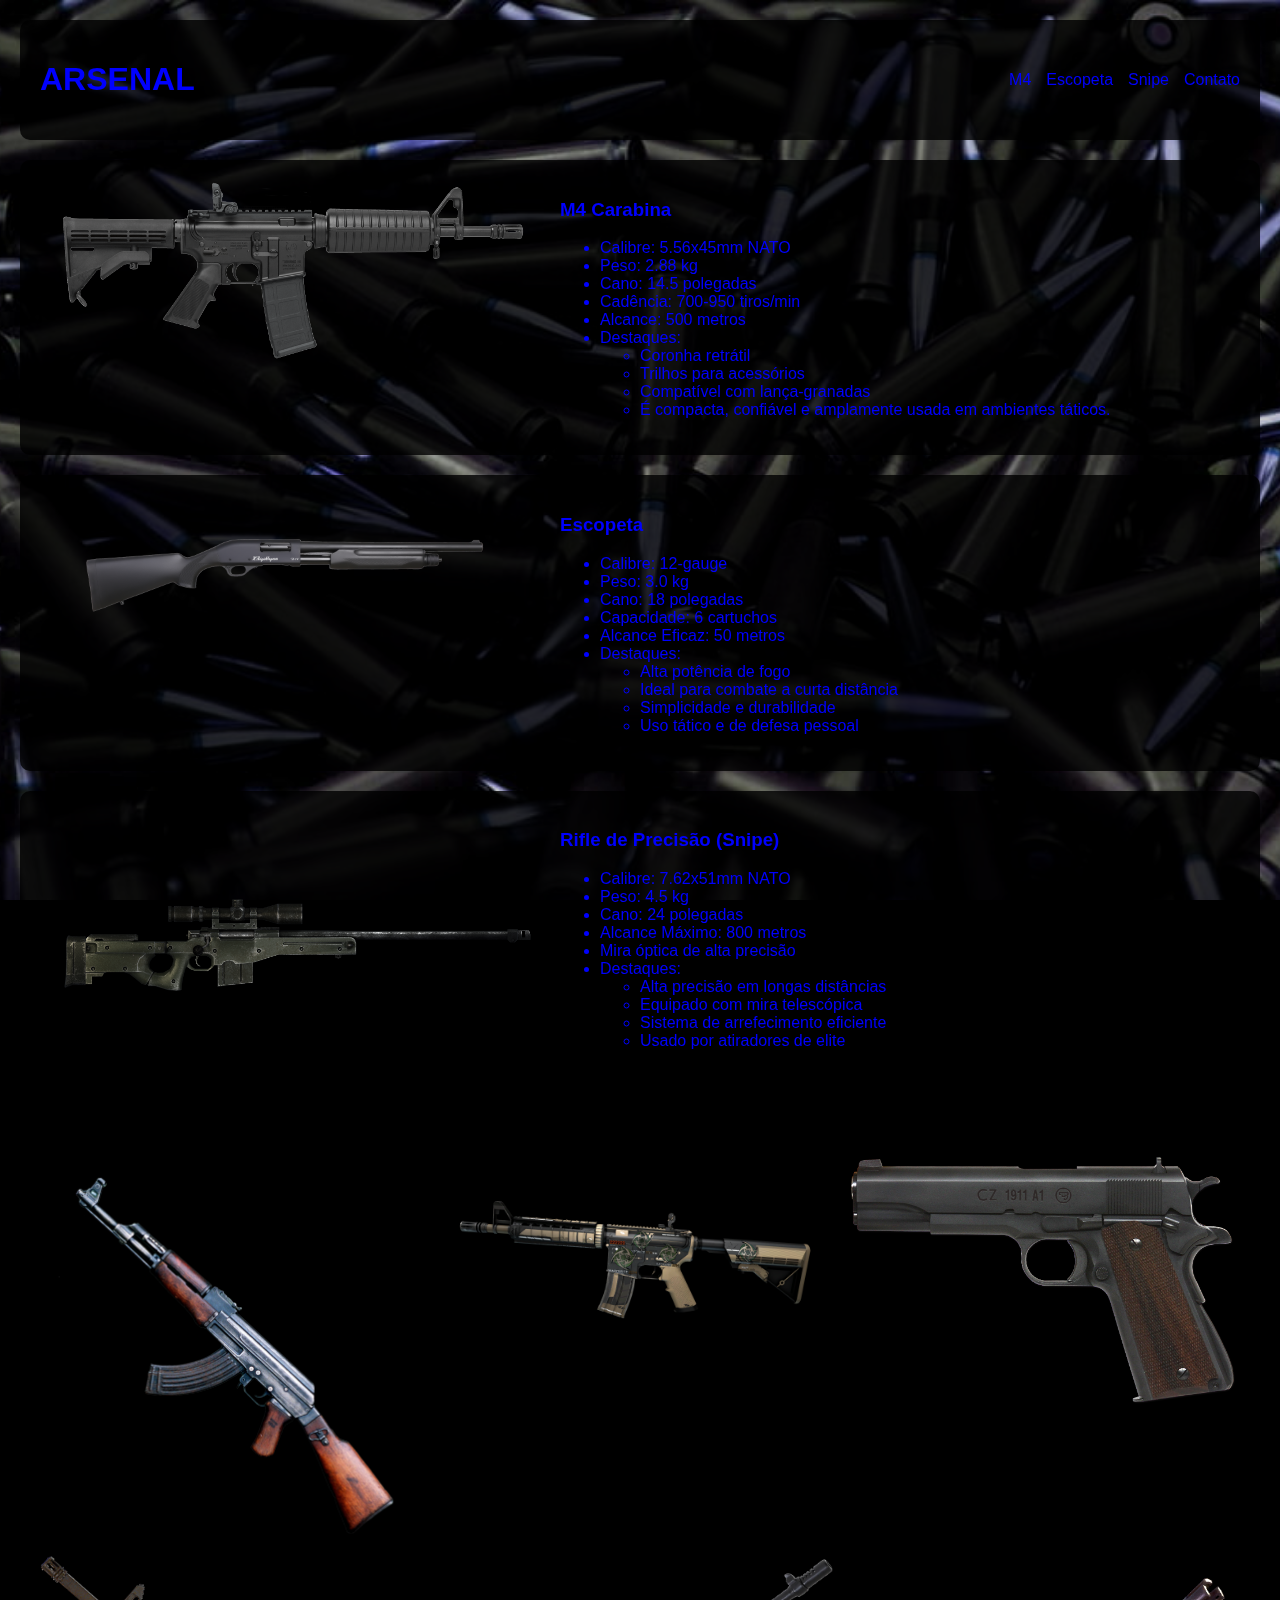
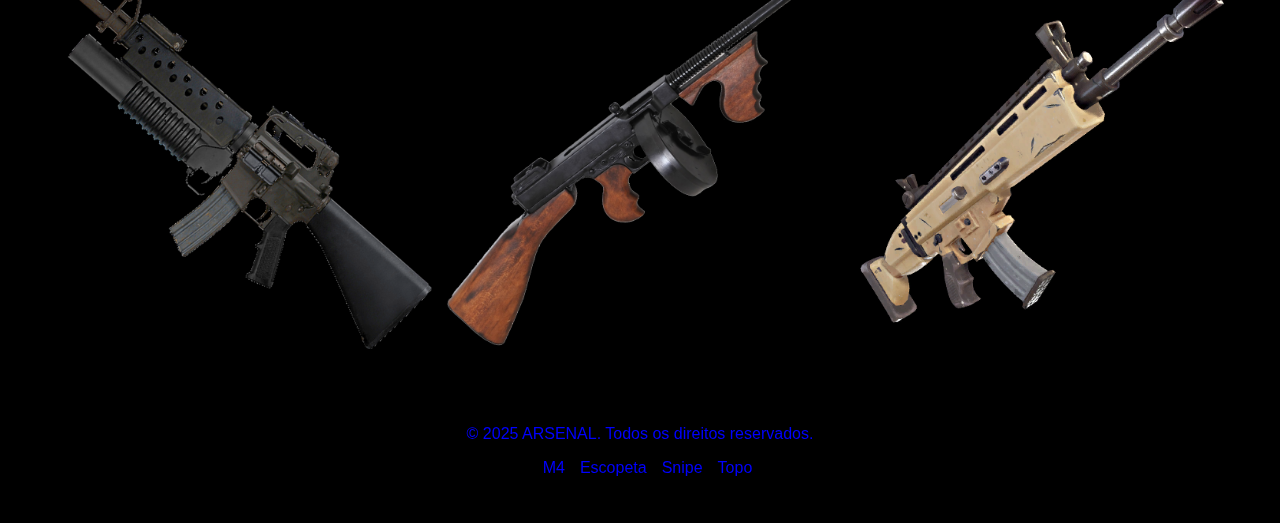
<file: ARSENAL/index.html>
<!DOCTYPE html>
<html lang="pt-br">

<head>
    <meta charset="UTF-8">
    <title>ARSENAL</title>
    <link rel="stylesheet" href="style.css">
</head>

<body>

    <div class="banner"></div>

    <header class="cabeca">
        <h1>ARSENAL</h1>
        <nav class="nav-bar">
            <ul>
                <li><a href="#m4">M4</a></li>
                <li><a href="#escopeta">Escopeta</a></li>
                <li><a href="#snipe">Snipe</a></li>
                <li><a href="#contato">Contato</a></li>
            </ul>
        </nav>
    </header>

    <div id="m4" class="M4">
        <img src="img/pngegg3.png" alt="M4" class="weapon-image">
        <div class="details">
            <h3>M4 Carabina</h3>
            <ul>
                <li>Calibre: 5.56x45mm NATO</li>
                <li>Peso: 2.88 kg</li>
                <li>Cano: 14.5 polegadas</li>
                <li>Cadência: 700-950 tiros/min</li>
                <li>Alcance: 500 metros</li>
                <li>Destaques:
                    <ul>
                        <li>Coronha retrátil</li>
                        <li>Trilhos para acessórios</li>
                        <li>Compatível com lança-granadas</li>
                        <li>É compacta, confiável e amplamente usada em ambientes táticos.</li>
                    </ul>
                </li>
            </ul>
        </div>
    </div>

    <div id="escopeta" class="ESCOPETA">
        <img src="img/pngwing.com.png" alt="Escopeta" class="weapon-image">
        <div class="details">
            <h3>Escopeta</h3>
            <ul>
                <li>Calibre: 12-gauge</li>
                <li>Peso: 3.0 kg</li>
                <li>Cano: 18 polegadas</li>
                <li>Capacidade: 6 cartuchos</li>
                <li>Alcance Eficaz: 50 metros</li>
                <li>Destaques:
                    <ul>
                        <li>Alta potência de fogo</li>
                        <li>Ideal para combate a curta distância</li>
                        <li>Simplicidade e durabilidade</li>
                        <li>Uso tático e de defesa pessoal</li>
                    </ul>
                </li>
            </ul>
        </div>
    </div>

    <div id="snipe" class="SNIPE">
        <img src="/ARSENAL/img/pngwing.com (1).png" alt="Snipe" class="weapon-image">
        <div class="details">
            <h3>Rifle de Precisão (Snipe)</h3>
            <ul>
                <li>Calibre: 7.62x51mm NATO</li>
                <li>Peso: 4.5 kg</li>
                <li>Cano: 24 polegadas</li>
                <li>Alcance Máximo: 800 metros</li>
                <li>Mira óptica de alta precisão</li>
                <li>Destaques:
                    <ul>
                        <li>Alta precisão em longas distâncias</li>
                        <li>Equipado com mira telescópica</li>
                        <li>Sistema de arrefecimento eficiente</li>
                        <li>Usado por atiradores de elite</li>
                    </ul>
                </li>
            </ul>
        </div>
    </div>

    <div class="galeria">
        <img src="/ARSENAL/img/ak.png" alt="Imagem 1">
        <img src="/ARSENAL/img/arma1.png" alt="Imagem 2">
        <img src="/ARSENAL/img/arma2.png" alt="Imagem 3">
        <img src="img/arma3.png" alt="Imagem 4">
        <img src="img/arma4.png" alt="Imagem 5">
        <img src="img/arma5.png" alt="Imagem 6">
    </div>

    <footer class="rodape" id="contato">
        <p>&copy; 2025 ARSENAL. Todos os direitos reservados.</p>
        <ul>
            <li><a href="#m4">M4</a></li>
            <li><a href="#escopeta">Escopeta</a></li>
            <li><a href="#snipe">Snipe</a></li>
            <li><a href="#cabeca">Topo</a></li>
        </ul>
    </footer>
</body>

</html>
</file>
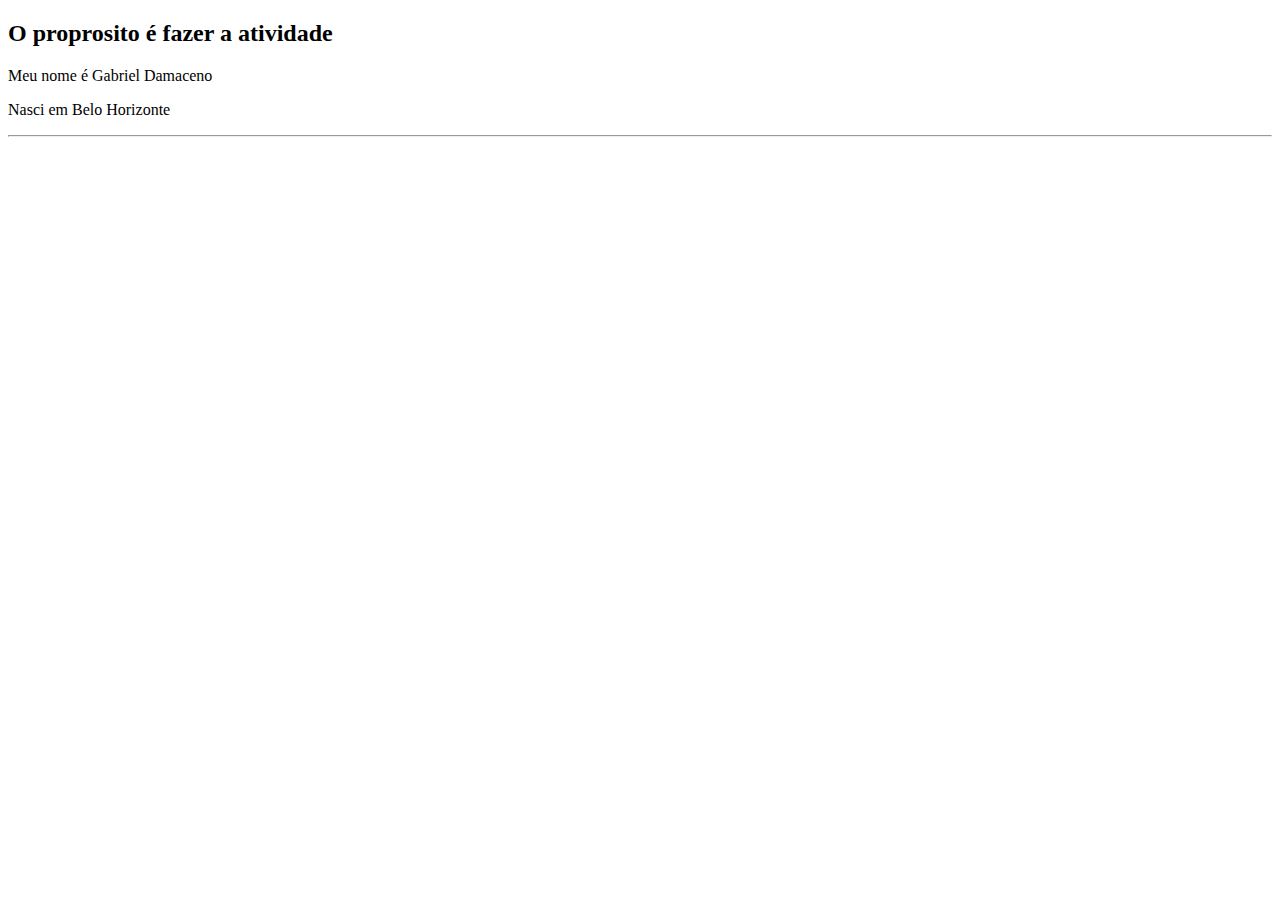
<file: ATT_1.html>
<!DOCTYPE html>
<html lang="en">
<head>
    <title>Fazendo minha atividade</title>
    <meta charset="UTF-8">
</head>
<body>
    <h2>O proprosito é fazer a atividade </h2>
    <p>
        Meu nome é Gabriel Damaceno
    </p>

    <p>
        Nasci em Belo Horizonte
    </p>
<hr>



</body>
</html>
</file>
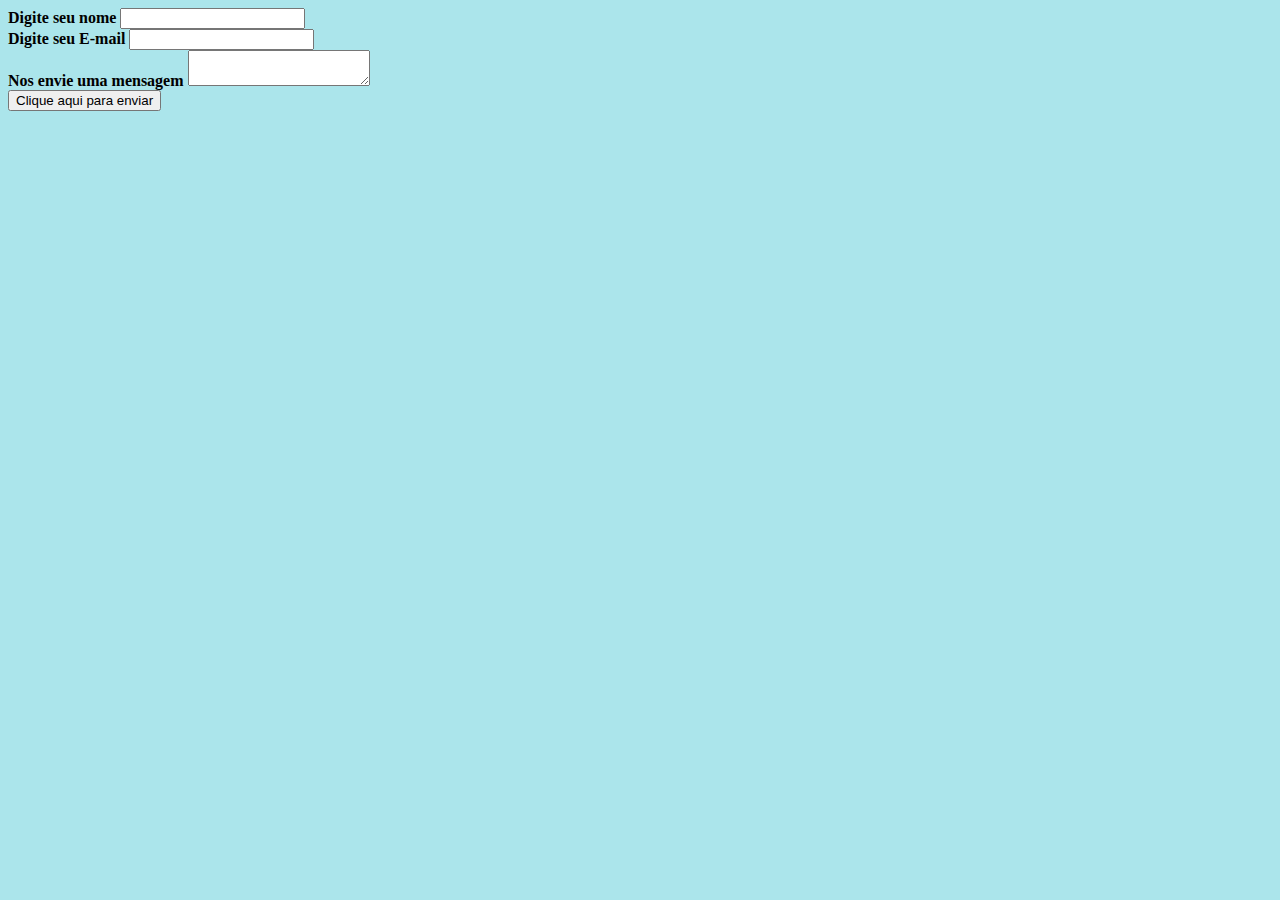
<file: ATT_1_2.html>
<!DOCTYPE html> <html>
    <head>
        <title>Contato</title>
        


    </head>
    <body style="background-color: rgb(171, 229, 235);">
        <b>Digite seu nome</b>
        <input type="Nome">
       
        <br>

        <b>Digite seu E-mail</b>
        <input type="email" id="email" name="email">
        
        <br>

        <b>Nos envie uma mensagem</b>
        <textarea msg>
          </textarea>
        
        <br>

        <button type="ENVIAR">Clique aqui para enviar</button>


    </body>



</html>
</file>
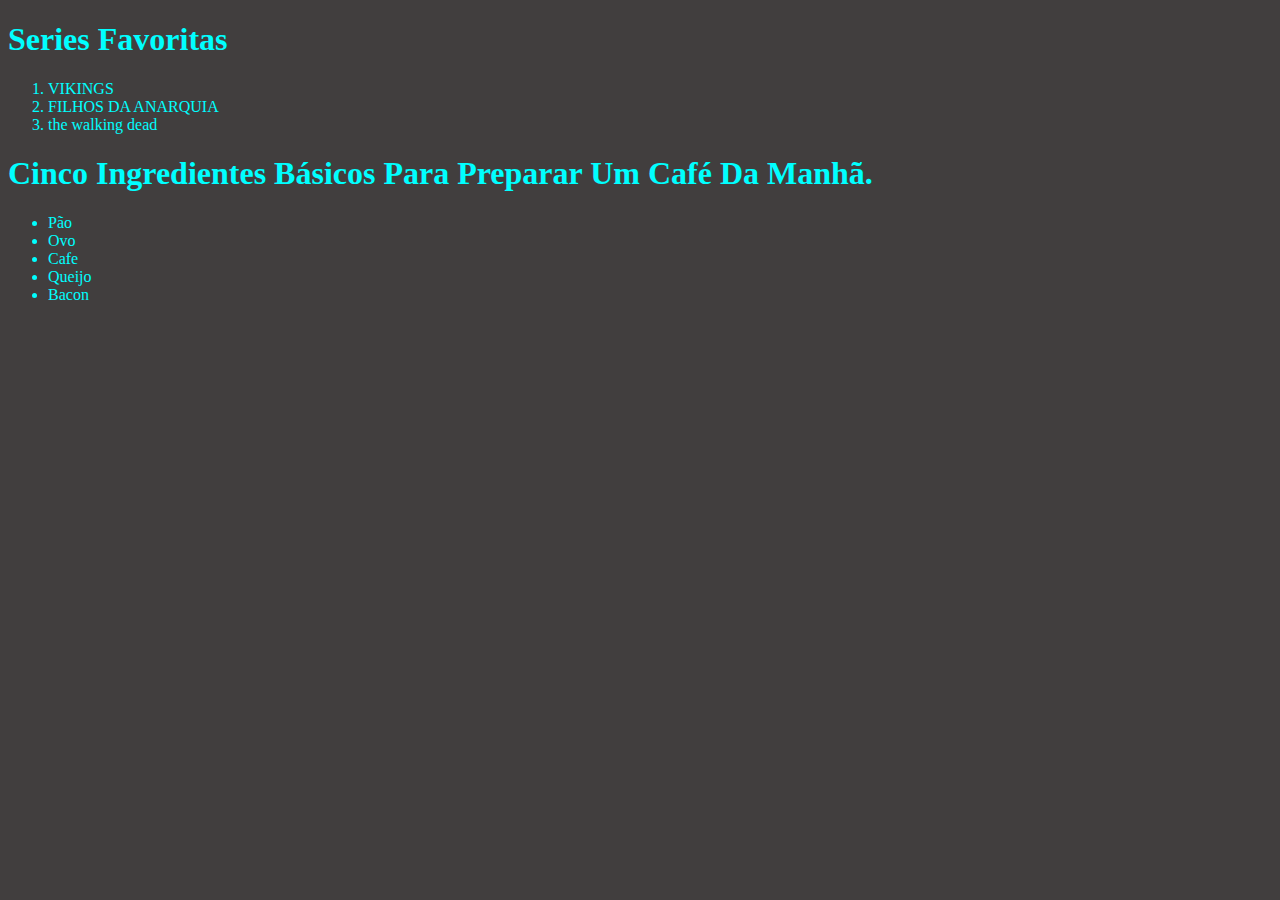
<file: ATT_1_3.html>
<!DOCTYPE html> <html>

<head>

<title>LISTAS</title>

</head>
<body style="background-color: rgb(65, 62, 62);">
    <h1 style="color: aqua;">Series Favoritas</h1>
    
    <Ol style="color: aqua;">
        <li>VIKINGS</li>
        <li>FILHOS DA ANARQUIA</li>
        <li>the walking dead</li>
    </Ol>

    <h1 style="color: aqua;">Cinco Ingredientes Básicos Para Preparar Um Café Da Manhã.</h1>

    <ul style="color: aqua;">
        <li>Pão</li>
        <li>Ovo</li>
        <li>Cafe</li>
        <li>Queijo</li>
        <li>Bacon</li>
    </ul>




</body>


















</html>
</file>
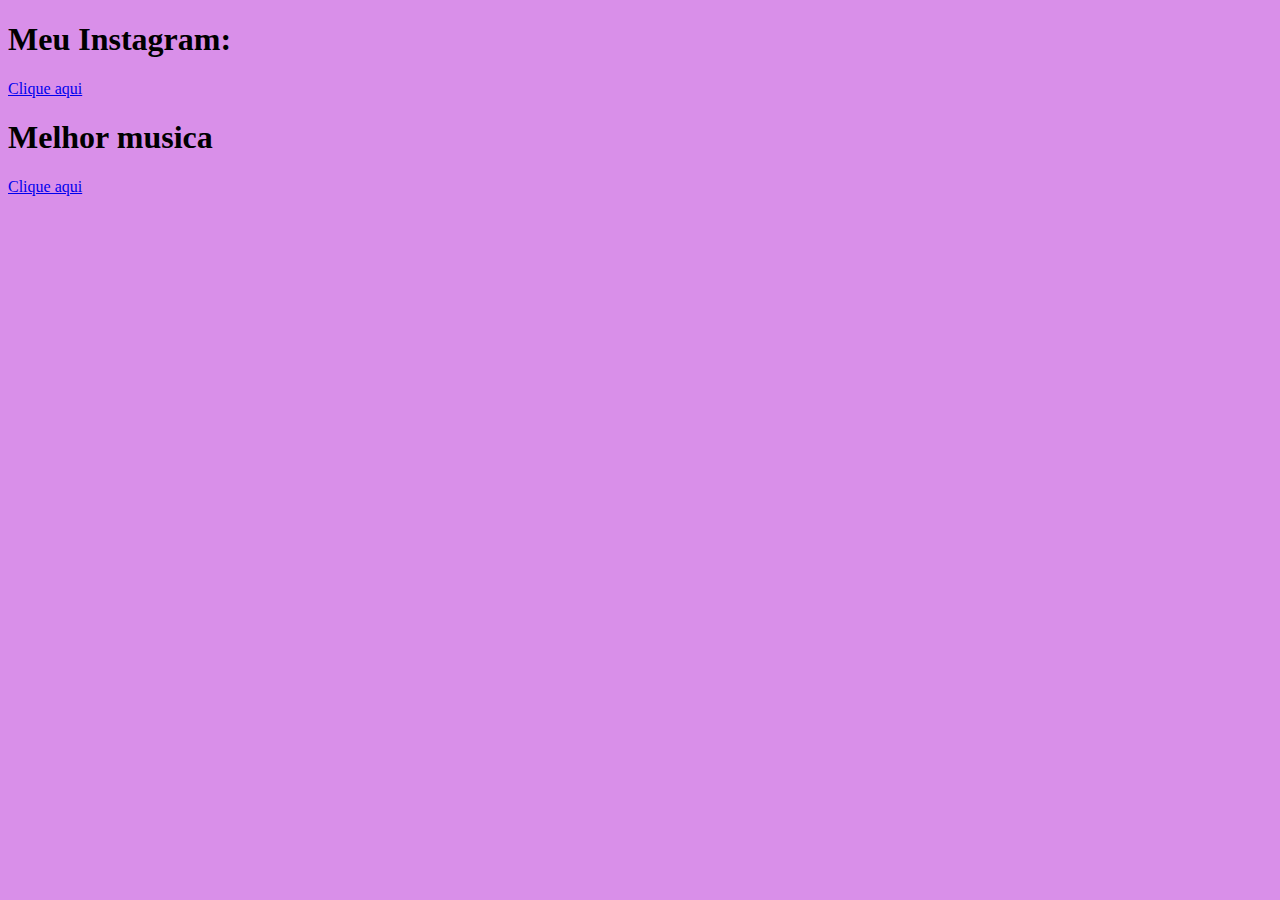
<file: ATT_1_4.html>
<!DOCTYPE html> <html>

<head>
    <title>LINKS</title>
</head>
<body style="background-color: rgb(217, 143, 233);">
<h1>Meu Instagram:</h1>
<a href="https://www.instagram.com/gabriel_dmcn20/" target="_blank">Clique aqui</a>
<br>
<h1>Melhor musica</h1>
<a href="https://www.youtube.com/watch?v=cb7lRInEa6c"target="_blank">Clique aqui</a>


</body>
</html>
</file>
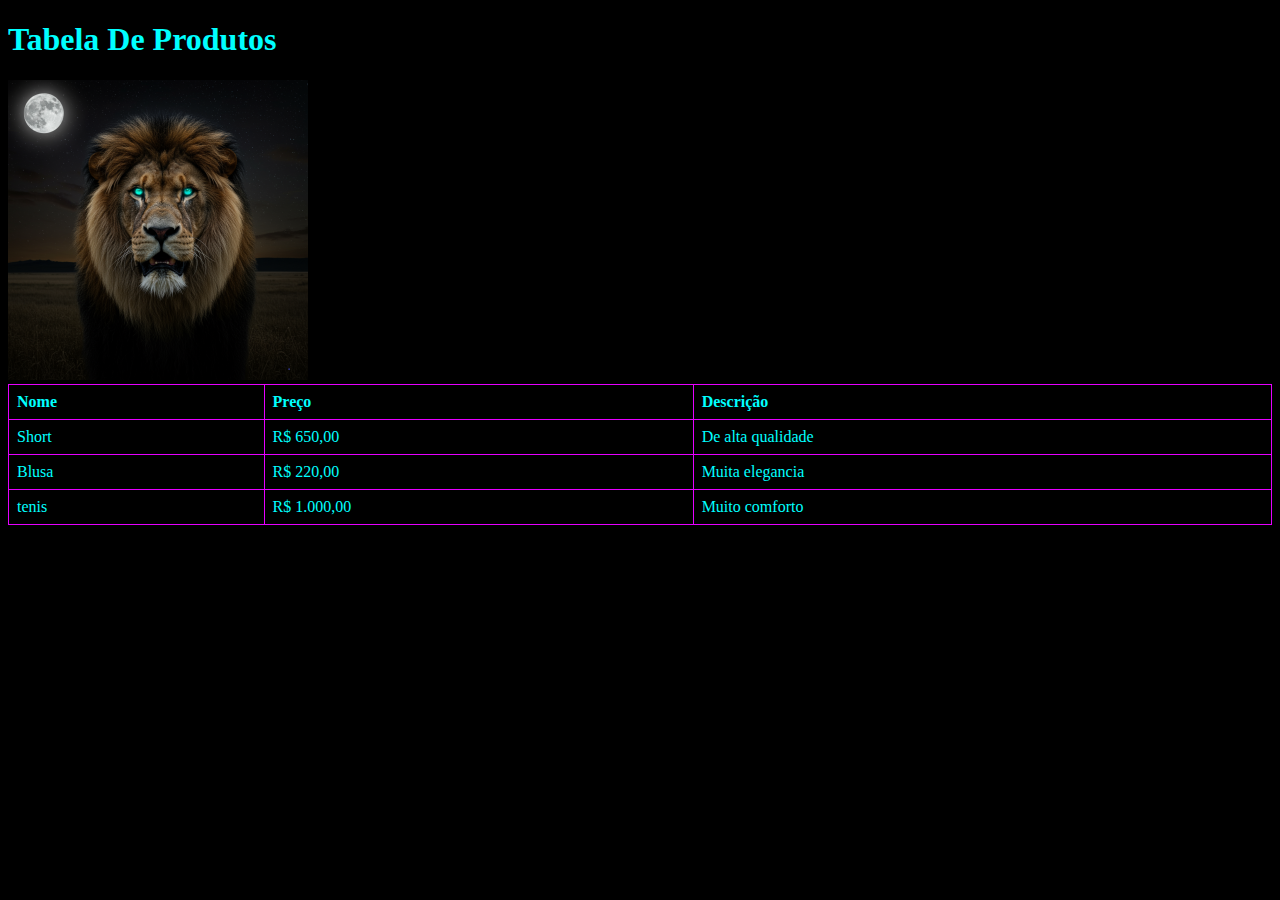
<file: ATT_1_6.html>
<!DOCTYPE html>
<html>
<head>
<title>Tabela de Produtos</title>
<style>
  table {
    width: 100%;
    border-collapse: collapse;
  }
  th, td {
    border: 1px solid rgb(230, 0, 255);
    padding: 8px;
    text-align: left;
  }
</style>
</head>
<body style="background-color: black; color: aqua;">
    <H1>Tabela De Produtos</H1>
    <img src="leão2.png">

<table>
  <thead>
    <tr>
      <th>Nome</th>
      <th>Preço</th>
      <th>Descrição</th>
    </tr>
  </thead>
  <tbody>
    <tr>
      <td>Short</td>
      <td>R$ 650,00</td>
      <td>De alta qualidade</td>
    </tr>
    <tr>
      <td>Blusa</td>
      <td>R$ 220,00</td>
      <td>Muita elegancia</td>
    </tr>
    <tr>
      <td>tenis</td>
      <td>R$ 1.000,00</td>
      <td>Muito comforto</td>
    </tr>
  </tbody>
</table>

</body>
</html>
</file>
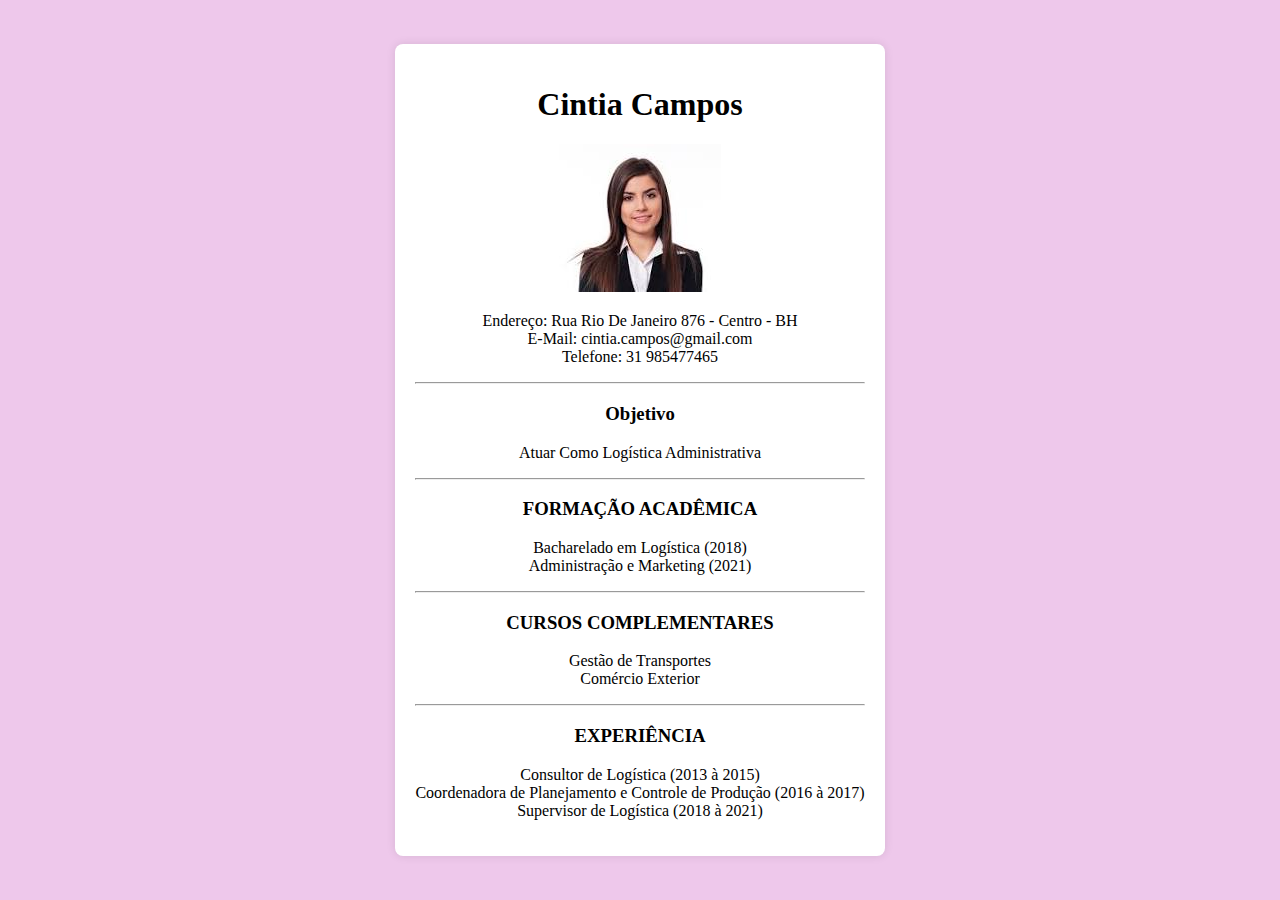
<file: curriculo.html>
<!DOCTYPE html>
<html lang="pt-br">

<head>
    <title>Currículo</title>
    <meta charset="UTF-8">
    <style>
        body {
            background-color: rgb(238, 200, 235);
            display: flex;
            justify-content: center;
            align-items: center;
            min-height: 100vh;
            margin: 0;
        }

        div {
            max-width: 800px;
            margin: 20px;
            padding: 20px;
            background-color: white;
            border-radius: 8px;
            box-shadow: 0 0 10px rgba(0, 0, 0, 0.1);
            text-align: center;
        }

        ul {
            list-style: none;
            padding: 0;
        }
    </style>
</head>

<body>
    <div>
        <h1>Cintia Campos</h1>
        <img
            src=[data-uri]>

        <br>
        <ul>
            <li>Endereço: Rua Rio De Janeiro 876 - Centro - BH</li>
            <li>E-Mail: cintia.campos@gmail.com</li>
            <li>Telefone: 31 985477465</li>
        </ul>
        <hr>
        <h3>Objetivo</h3>
        <ul>
            <li>Atuar Como Logística Administrativa</li>
        </ul>
        <hr>
        <h3>FORMAÇÃO ACADÊMICA</h3>
        <ul>
            <li>Bacharelado em Logística (2018)</li>
            <li>Administração e Marketing (2021)</li>
        </ul>
        <hr>
        <h3>CURSOS COMPLEMENTARES</h3>
        <ul>
            <li>Gestão de Transportes</li>
            <li>Comércio Exterior</li>
        </ul>
        <hr>
        <h3>EXPERIÊNCIA</h3>
        <ul>
            <li>Consultor de Logística (2013 à 2015)</li>
            <li>Coordenadora de Planejamento e Controle de Produção (2016 à 2017)</li>
            <li>Supervisor de Logística (2018 à 2021)</li>
        </ul>
    </div>
</body>

</html>
</file>
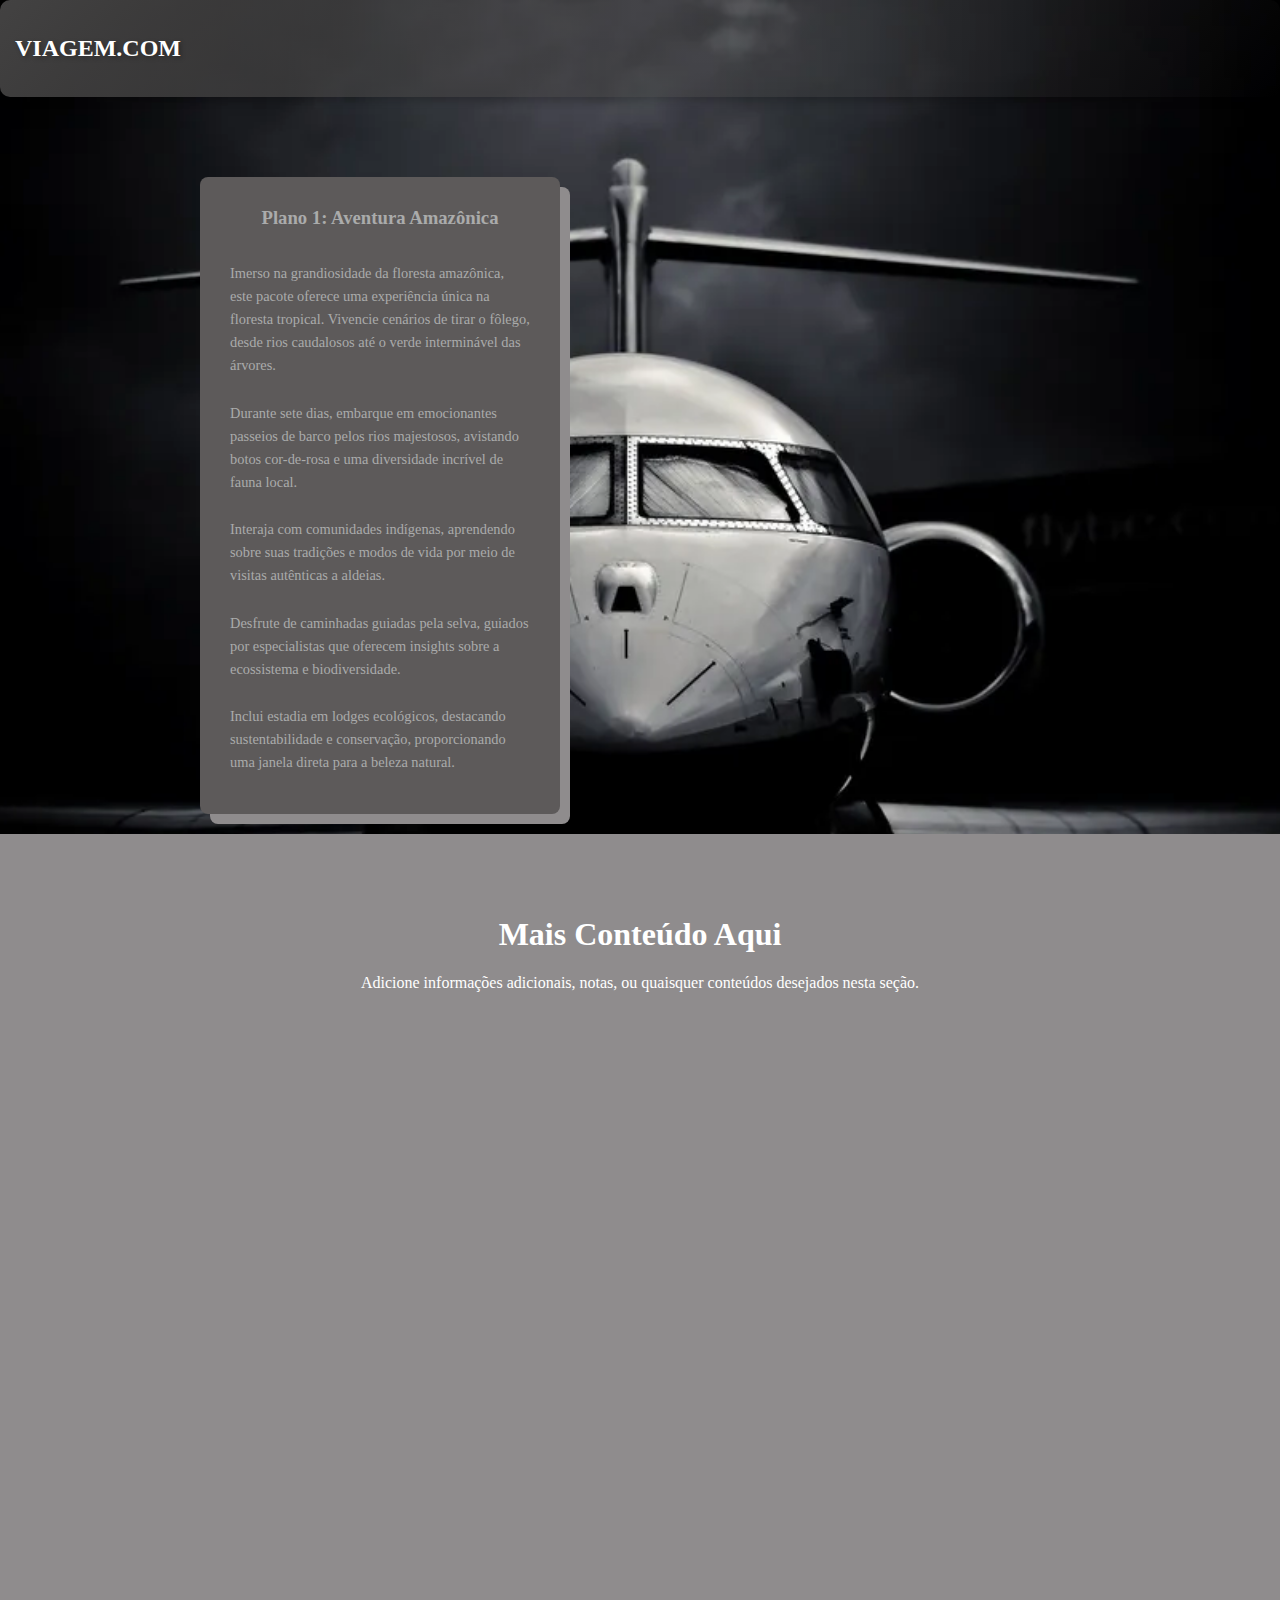
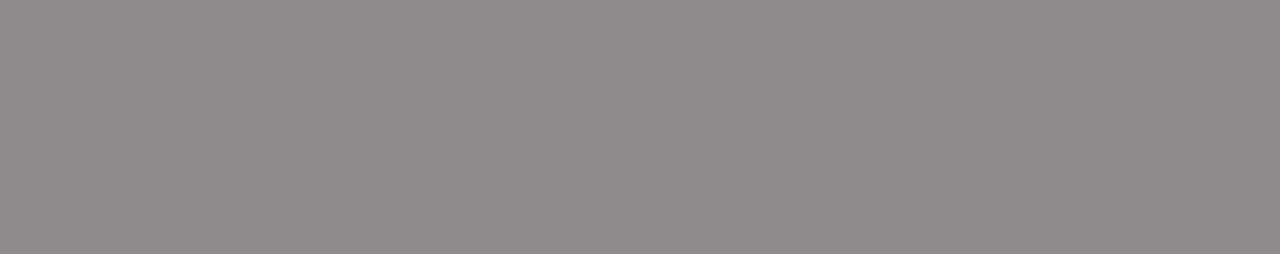
<file: ATT_Viagem/teste.html>
<!DOCTYPE html>
<html lang="pt-br">

<head>
    <title>VIAGEM</title>
    <meta charset="UTF-8">
</head>

<body>
    <div class="cabeca">
        <h2>VIAGEM.COM</h2>
    </div>
    <div class="container">
        <!-- Suas divisões dos planos -->
        <div class="plano1">
            <h3>Plano 1: Aventura Amazônica</h3>
            <p>Imerso na grandiosidade da floresta amazônica, este pacote oferece uma experiência única na floresta
                tropical. Vivencie cenários de tirar o fôlego, desde rios caudalosos até o verde interminável das
                árvores.</p>
            <p>Durante sete dias, embarque em emocionantes passeios de barco pelos rios majestosos, avistando botos
                cor-de-rosa e uma diversidade incrível de fauna local.</p>
            <p>Interaja com comunidades indígenas, aprendendo sobre suas tradições e modos de vida por meio de visitas
                autênticas a aldeias.</p>
            <p>Desfrute de caminhadas guiadas pela selva, guiados por especialistas que oferecem insights sobre a
                ecossistema e biodiversidade.</p>
            <p>Inclui estadia em lodges ecológicos, destacando sustentabilidade e conservação, proporcionando uma janela
                direta para a beleza natural.</p>
        </div>
        <!-- Planos adicionais -->
    </div>
    <!-- Nova seção para a segunda parte -->
    <div class="segunda-parte">
        <h1>Mais Conteúdo Aqui</h1>
        <p>Adicione informações adicionais, notas, ou quaisquer conteúdos desejados nesta seção.</p>
    </div>
</body>

</html>
<style>
body {
    background-image: url(cabine-de-aviao-hd-em-preto-e-branco-5ifj4czxchdiwidu.webp);
    background-size: cover;
    background-position: center;
    background-repeat: no-repeat;
    height: 100vh; /* Esse valor aplica-se apenas à imagem no viewport inicial */
    margin: 0;
}

.cabeca {
    flex: 1;
    color: rgb(255, 255, 255);
    text-align: left;
    text-shadow: 2px 2px 5px rgba(0, 0, 0, 0.3);
    padding: 15px;
    background-image: linear-gradient(135deg, rgb(67, 66, 66), transparent);
    border-radius: 10px;
    transition: background-color 0.3s ease, transform 0.3s ease;
    font-family: 'Lobster', cursive;
    box-shadow: 0 4px 8px rgba(0, 0, 0, 0.2);
}

.container {
    display: flex;
    justify-content: space-between;
    gap: 20px;
    margin: 80px 200px 20px;
}

.plano1 {
    flex: 1;
    max-width: 300px;
    padding: 20px;
    background-color: rgb(93, 90, 90);
    border-radius: 8px;
    border: 10px solid transparent;
    box-shadow: 10px 10px #8f8c8d;
    height: auto;
    color: rgb(170, 171, 171);
    text-align: start;
    display: flex;
    flex-direction: column;
    align-items: center;
    transition: transform 0.3s ease, box-shadow 0.3s ease;
    cursor: pointer;
    overflow: hidden;
}

.cabeca:hover {
    background-color: rgba(50, 49, 49, 0.8);
}

.plano1:hover {
    transform: scale(1.05);
    box-shadow: 0 0 15px rgba(0, 0, 0, 0.2);
    background-color: rgb(83, 80, 80);
}

.plano1 h3 {
    margin-top: 0;
}

.plano1 p {
    font-size: 0.9em;
    line-height: 1.6;
    margin-bottom: 10px;
}

/* Nova seção para a segunda parte da página */
.segunda-parte {
    background-color: #8f8c8d;
    color: white;
    text-align: center;
    padding: 60px 40px;
    min-height: 100vh; /* Isso garante que a seção cubra toda a altura da tela */
}
</style>
</file>
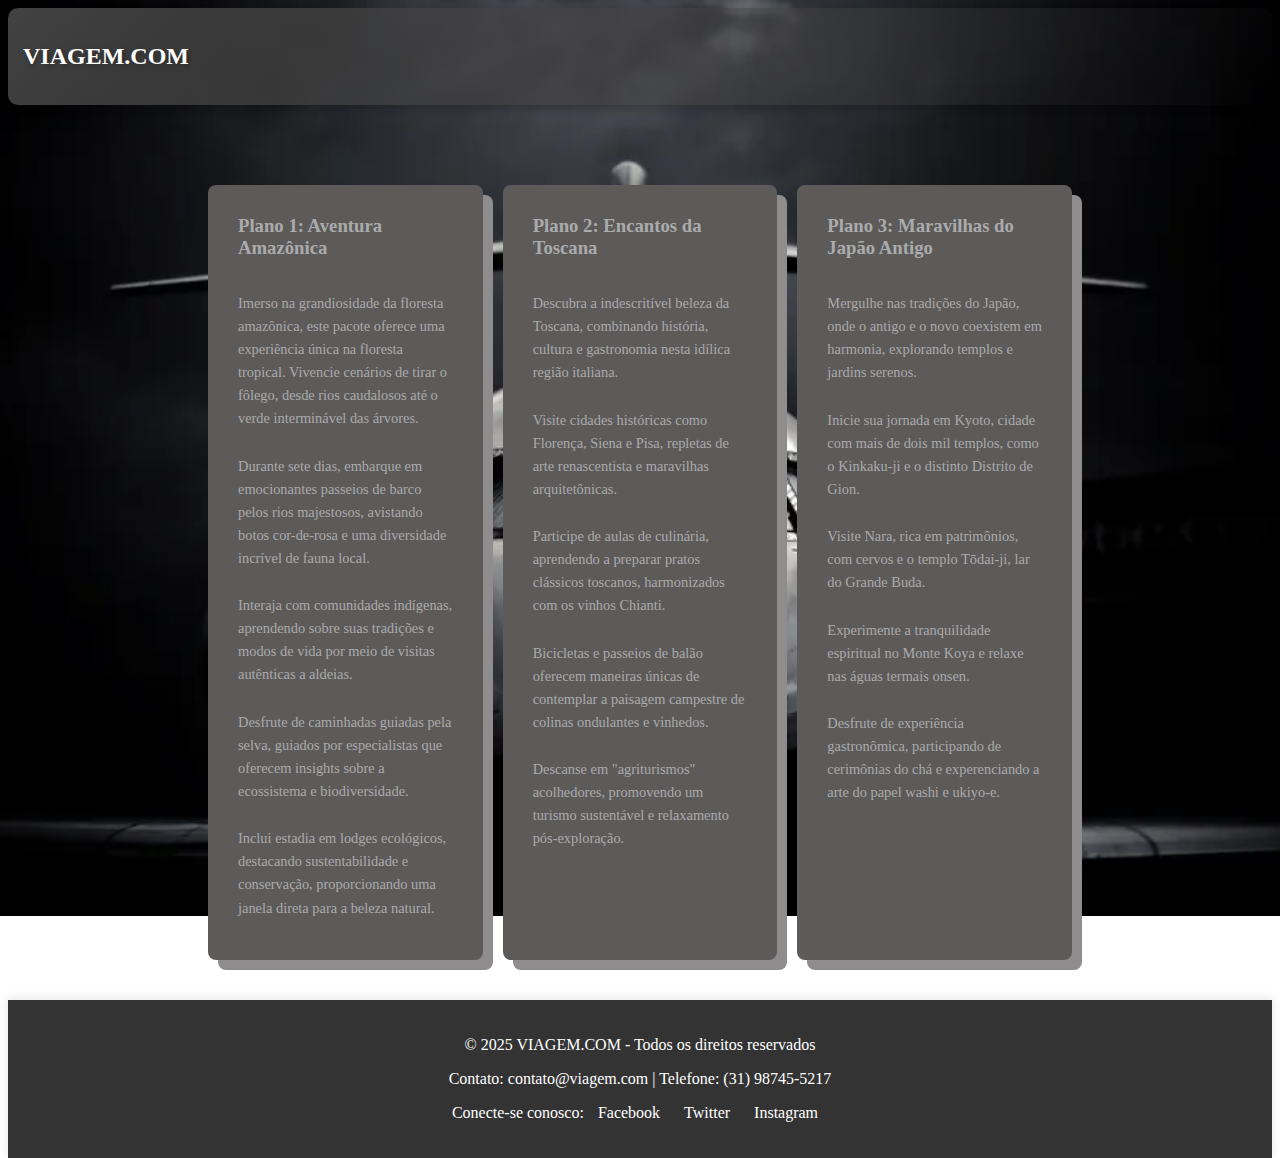
<file: ATT_Viagem/Viagem.html>
<!DOCTYPE html>
<html lang="pt-br">

<head>
    <title>VIAGEM</title>
    <meta charset="UTF-8">
</head>

<body>
    <div class="cabeca">
        <h2>VIAGEM.COM</h2>
    </div>
    <div class="container">
        <div class="plano1">
            <h3>Plano 1: Aventura Amazônica</h3>
            <p>Imerso na grandiosidade da floresta amazônica, este pacote oferece uma experiência única na floresta
                tropical. Vivencie cenários de tirar o fôlego, desde rios caudalosos até o verde interminável das
                árvores.</p>
            <p>Durante sete dias, embarque em emocionantes passeios de barco pelos rios majestosos, avistando botos
                cor-de-rosa e uma diversidade incrível de fauna local.</p>
            <p>Interaja com comunidades indígenas, aprendendo sobre suas tradições e modos de vida por meio de visitas
                autênticas a aldeias.</p>
            <p>Desfrute de caminhadas guiadas pela selva, guiados por especialistas que oferecem insights sobre a
                ecossistema e biodiversidade.</p>
            <p>Inclui estadia em lodges ecológicos, destacando sustentabilidade e conservação, proporcionando uma janela
                direta para a beleza natural.</p>
        </div>
        <div class="plano1">
            <h3>Plano 2: Encantos da Toscana</h3>
            <p>Descubra a indescritível beleza da Toscana, combinando história, cultura e gastronomia nesta idílica
                região italiana.</p>
            <p>Visite cidades históricas como Florença, Siena e Pisa, repletas de arte renascentista e maravilhas
                arquitetônicas.</p>
            <p>Participe de aulas de culinária, aprendendo a preparar pratos clássicos toscanos, harmonizados com os
                vinhos Chianti.</p>
            <p>Bicicletas e passeios de balão oferecem maneiras únicas de contemplar a paisagem campestre de colinas
                ondulantes e vinhedos.</p>
            <p>Descanse em "agriturismos" acolhedores, promovendo um turismo sustentável e relaxamento pós-exploração.
            </p>
        </div>
        <div class="plano1">
            <h3>Plano 3: Maravilhas do Japão Antigo</h3>
            <p>Mergulhe nas tradições do Japão, onde o antigo e o novo coexistem em harmonia, explorando templos e
                jardins serenos.</p>
            <p>Inicie sua jornada em Kyoto, cidade com mais de dois mil templos, como o Kinkaku-ji e o distinto Distrito
                de Gion.</p>
            <p>Visite Nara, rica em patrimônios, com cervos e o templo Tōdai-ji, lar do Grande Buda.</p>
            <p>Experimente a tranquilidade espiritual no Monte Koya e relaxe nas águas termais onsen.</p>
            <p>Desfrute de experiência gastronômica, participando de cerimônias do chá e experenciando a arte do papel
                washi e ukiyo-e.</p>
        </div>
    </div>
    <footer class="rodape">
        <p>&copy; 2025 VIAGEM.COM - Todos os direitos reservados</p>
        <p>Contato: contato@viagem.com | Telefone: (31) 98745-5217</p>
        <p>Conecte-se conosco: 
            <a href=>Facebook</a> 
            <a>Twitter</a>
            <a>Instagram</a>
        </p>
    </footer>
</body>

</html>
<style>
    body {
        background-image: url(cabine-de-aviao-hd-em-preto-e-branco-5ifj4czxchdiwidu.webp);
        background-size: cover;
        background-position: center;
        background-repeat: no-repeat;
        height: 100vh;
    }


.cabeca {
    flex: 1;
    color: rgb(255, 255, 255);
    text-align: left;
    text-shadow: 2px 2px 5px rgba(0, 0, 0, 0.3);
    padding: 15px;
    background-image: linear-gradient(135deg, rgb(67, 66, 66), transparent);
    border-radius: 10px;
    transition: background-color 0.3s ease, transform 0.3s ease;
    font-family: 'Lobster', cursive;
    box-shadow: 0 4px 8px rgba(0, 0, 0, 0.2);
}

.cabeca:hover {
    background-color: rgba(50, 49, 49, 0.8);
}

    .container {
        display: flex;
        justify-content: space-between;
        gap: 20px;
        margin: 80px 200px 20px;
    }

    .plano1 {
        flex: 1;
        max-width: 300px;
        padding: 20px;
        background-color: rgb(93, 90, 90);
        border-radius: 8px;
        border: 10px solid transparent;
        box-shadow: 10px 10px #8f8c8d;
        height: auto;
        color: rgb(170, 171, 171);
        text-align: start;
        display: flex;
        flex-direction: column;
        align-items: center;
        transition: transform 0.3s ease, box-shadow 0.3s ease;
        cursor: pointer;
        overflow: hidden;
    }

    .plano1:hover {
        transform: scale(1.05);
        box-shadow: 0 0 15px rgba(0, 0, 0, 0.2);
        background-color: rgb(83, 80, 80);
    }

    .plano1 h3 {
        margin-top: 0;
    }

    .plano1 p {
        font-size: 0.9em;
        line-height: 1.6;
        margin-bottom: 10px;
    }
    .rodape {
    background-color: #333;
    color: white;
    text-align: center;
    padding: 20px 0;
    margin-top: 40px;
    box-shadow: 0 -2px 10px rgba(0, 0, 0, 0.1);
}

.rodape a {
    color: #fff;
    text-decoration: none;
    margin: 0 10px;
}

.rodape a:hover {
    text-decoration: underline;
}
</style>
</file>
<file: ARSENAL/style.css>
body {
    font-family: Arial, sans-serif;
    margin: 0;
    padding: 0;
    box-sizing: border-box;
    color: #00f;
    background-color: #000;
    position: relative;
    min-height: 100vh;
}

.banner {
    background-image: url('/ARSENAL/img/desktop-wallpaper-ammunition-bullets-ammunition-bullets.jpg');
    background-size: cover;
    background-position: center;
    opacity: 0.8;
    position: fixed;
    top: 0;
    left: 0;
    height: 100%;
    width: 100%;
    z-index: -2;
}

.cabeca, .M4, .ESCOPETA, .SNIPE, .galeria, .rodape {
    position: relative;
    z-index: 1;
    background-color: rgba(0, 0, 0, 0.8);
    color: #00f;
    margin: 20px;
    border-radius: 10px;
    padding: 20px;
}

.cabeca {
    display: flex;
    align-items: center;
    justify-content: space-between;
    flex-wrap: wrap;
}

.nav-bar ul {
    list-style: none;
    padding: 0;
    margin: 0;
    display: flex;
}

.nav-bar ul li {
    margin-left: 15px;
}

.nav-bar ul li a {
    color: #00f;
    text-decoration: none;
    transition: color 0.3s;
}

.nav-bar ul li a:hover {
    color: #ff5722;
}

.weapon-image {
    max-width: 500px;
    width: 100%;
    height: auto;
}

.M4, .ESCOPETA, .SNIPE {
    display: flex;
    align-items: flex-start;
    gap: 20px;
    transition: transform 0.3s ease, box-shadow 0.3s ease;
}

.M4:hover, .ESCOPETA:hover, .SNIPE:hover {
    transform: scale(1.05);
    box-shadow: 0 6px 12px rgba(255, 255, 255, 0.3);
}

.details:hover {
    color: #ff5722;
    font-weight: bold;
}

.galeria {
    display: grid;
    grid-template-columns: repeat(3, 1fr);
    gap: 10px;
}

.galeria img {
    max-width: 500px;
    width: 100%;
    height: auto;
    border-radius: 5px;
}


@media (max-width: 600px) {
    .galeria {
        grid-template-columns: repeat(2, 1fr);
    }
}

.rodape {
    text-align: center;
    padding-bottom: 10px;
}

.rodape ul {
    list-style: none;
    padding: 0;
    display: flex;
    justify-content: center;
    margin-top: 10px;
}

.rodape ul li {
    margin-left: 15px;
}

.rodape ul li a {
    color: #00f;
    text-decoration: none;
    transition: color 0.3s;
}

.rodape ul li a:hover {
    color: #ff5722;
}
</file>
